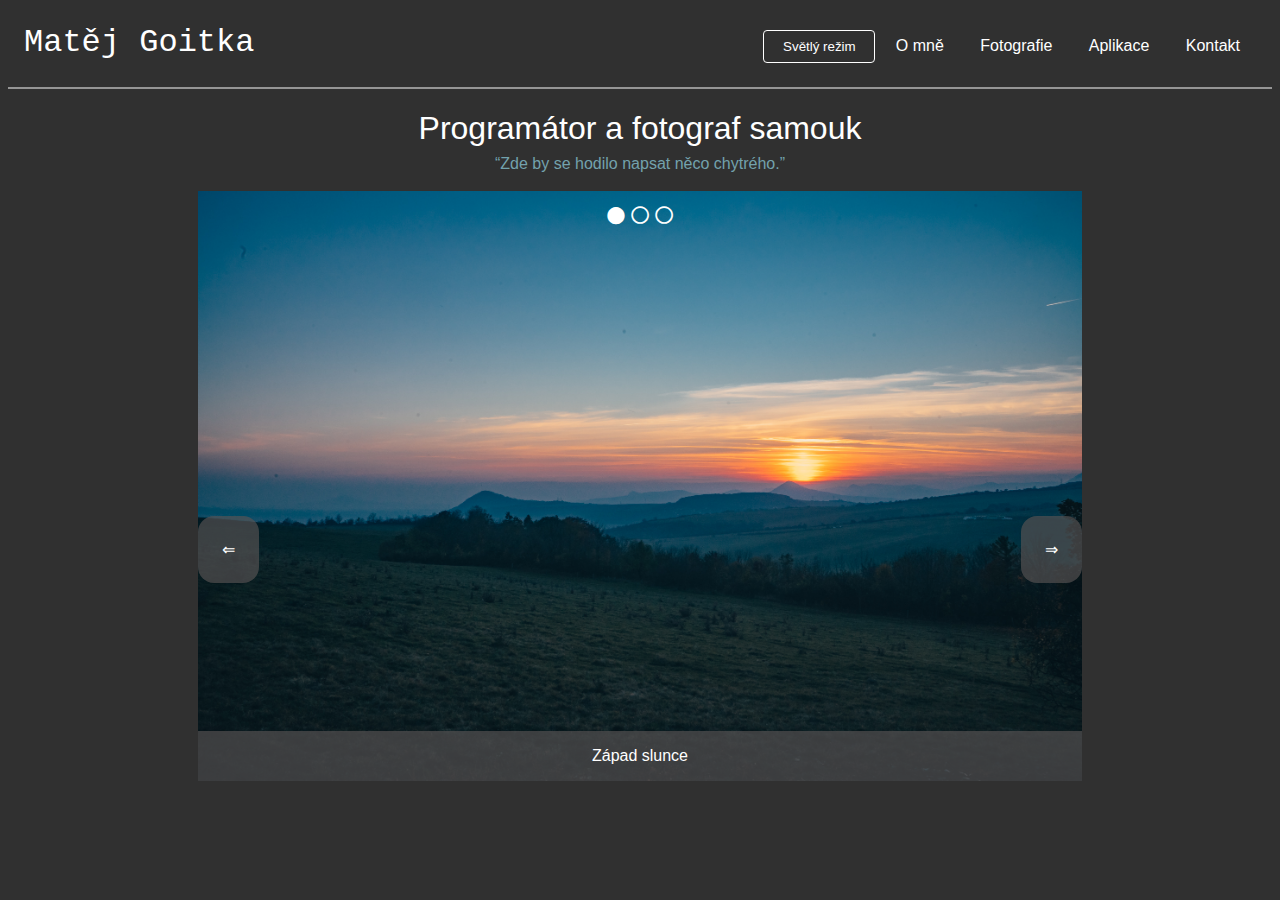
<file: index.html>
<html>
    <head>
        <title>Matěj Goitka</title>
        <meta lang="cs">
        <meta charset="utf-8">
        <link rel="stylesheet" href="stylesheet.css">
         <meta name="viewport" content="width=device-width, initial-scale=1.0"> 
        <script type="text/javascript" defer src="darkmode.js"></script>           
        <script type="text/javascript" defer>/* Toggle between adding and removing the "responsive" class to topnav when the user clicks on the icon */
function myFunction() {
  var x = document.getElementById("navbar");
  if (x.className === "topnav") {
    x.className += " responsive";
  } else {
    x.className = "topnav";
  }
} 
    </script>
<!--        <script type="text/javascript" defer src="slideshow.js"></script>-->
        <script type="text/javascript" defer src="new-slideshow.js"></script>
        <script type="text/javascript" defer src="logo-animation.js"></script>        
    </head>
    <body>
<!--NAVBAR        -->
    <navbar id="navbar" class="topnav">
    <a id="logo" href="goitbit.github.io">Matěj Goitka|</a>
    <div id="options">
    <button id="darkmodeSwitch">Světlý režim</button>  
        <a href="javascript:void(0);" class="icon" id="taikon" onclick="myFunction()">≡</a>      
     <a href="about">O mně</a>
     <a href="photos">Fotografie</a>
     <a href="apps">Aplikace</a>    
     <a href="contact">Kontakt</a>
    </div>
     </navbar>            
    <hr>    
<!--OBSAH        -->
    <section id="intro" class="fade">
    <h1 style="font-weight: 500; font-size:2rem; margin-bottom:0.5rem;">Programátor a fotograf samouk</h1>
    <q class="quote">Zde by se hodilo napsat něco chytrého.</q>    
    </section>
        <br>
        
    <div id="slajdshow">
    <div id="slajdoverlay"></div>
    <p id="slajddescription"></p> 
    <div id="slajdcircles">●○○</div>
<!--
    <img id="slajdimg" src="img1.jpg">
    <img src="img2.jpg" class="hideimg">
    <img src="img3.jpg" class="hideimg">     
-->
    <div id="arrows">
    <a id="leftarrow">⇐</a>
    <a id="rightarrow">⇒</a>
    </div>
    </div>
        
    </body>
</html>
</file>
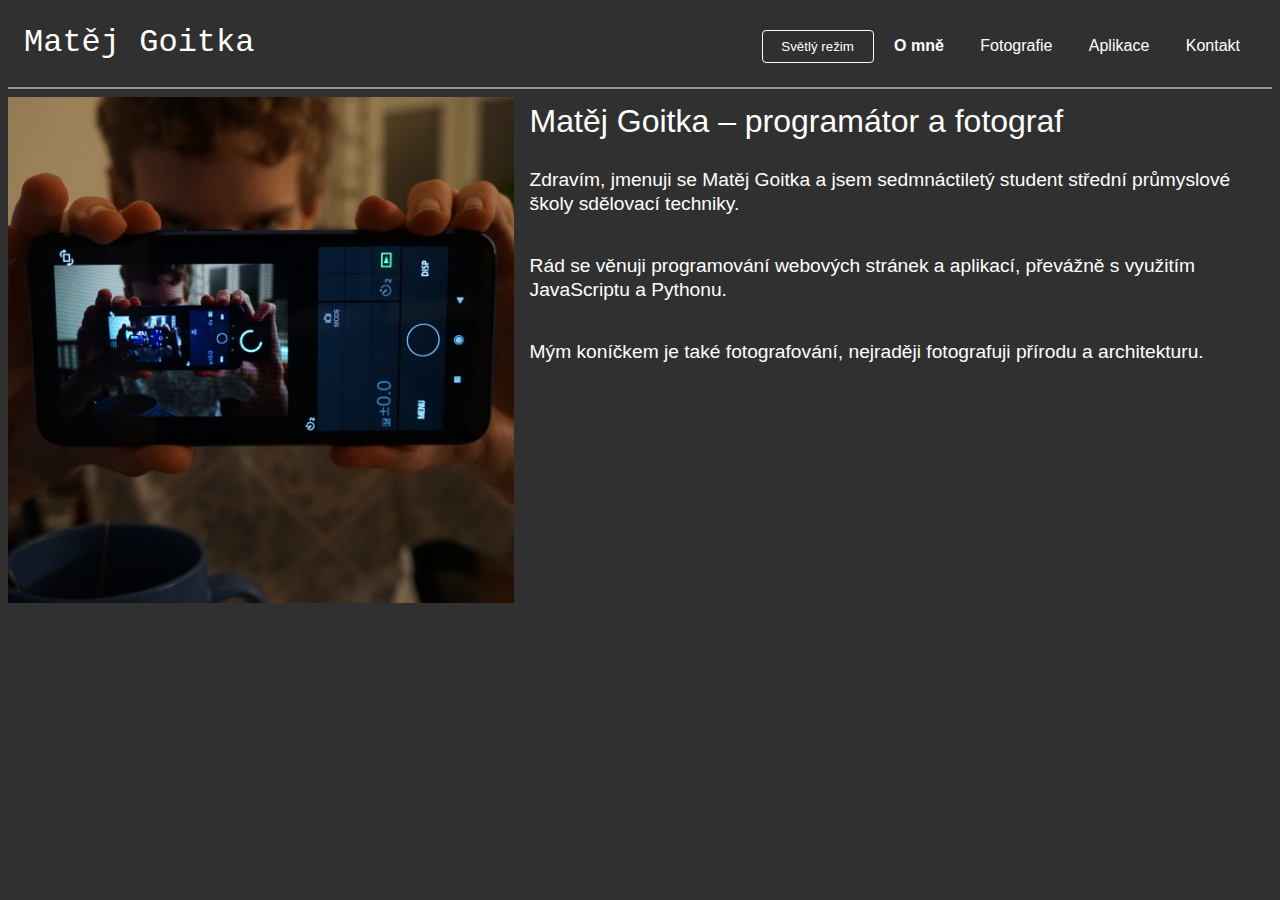
<file: about.html>
<html>
    <head>
        <title>Matěj Goitka</title>
        <meta lang="cs">
        <meta charset="utf-8">
        <link rel="stylesheet" href="stylesheet.css">
         <meta name="viewport" content="width=device-width, initial-scale=1.0"> 
        <script type="text/javascript" defer src="darkmode.js"></script>          
        <script type="text/javascript" defer>/* Toggle between adding and removing the "responsive" class to topnav when the user clicks on the icon */
function myFunction() {
  var x = document.getElementById("navbar");
  if (x.className === "topnav") {
    x.className += " responsive";
  } else {
    x.className = "topnav";
  }
} </script>
<!--        <script type="text/javascript" defer src="slideshow.js"></script>-->
<!--        <script type="text/javascript" defer src="new-slideshow.js"></script>-->
        <script type="text/javascript" defer src="logo-animation.js"></script>          
    </head>
    <body>
<!--NAVBAR        -->
    <navbar id="navbar" class="topnav">
    <a id="logo" href="goitbit.github.io">Matěj Goitka|</a>
    <div id="options">
    <button id="darkmodeSwitch">Světlý režim</button>       
        <a href="javascript:void(0);" class="icon" id="taikon" onclick="myFunction()">≡</a>
     <a href="about" style="color:var(--font-color); font-weight: bold;">O mně</a>
     <a href="photos">Fotografie</a>
     <a href="apps">Aplikace</a>        
     <a href="#contact">Kontakt</a>
    </div>
     </navbar>            
    <hr>    
<!--OBSAH        -->
    <section id="aboutbox" class="fade">
    <img src="me2.jpg" id="mephoto">
    <div id="metextcontainer">
    <h1 id="meheadline">Matěj Goitka – programátor a fotograf</h1>
    <p>Zdravím, jmenuji se Matěj Goitka a jsem sedmnáctiletý student střední průmyslové školy sdělovací techniky.</p>
    <p>Rád se věnuji programování webových stránek a aplikací, převážně s využitím JavaScriptu a Pythonu.</p>
    <p>Mým koníčkem je také fotografování, nejraději fotografuji přírodu a architekturu.</p>
    </div>
    </section>
        
    </body>
</html>
</file>
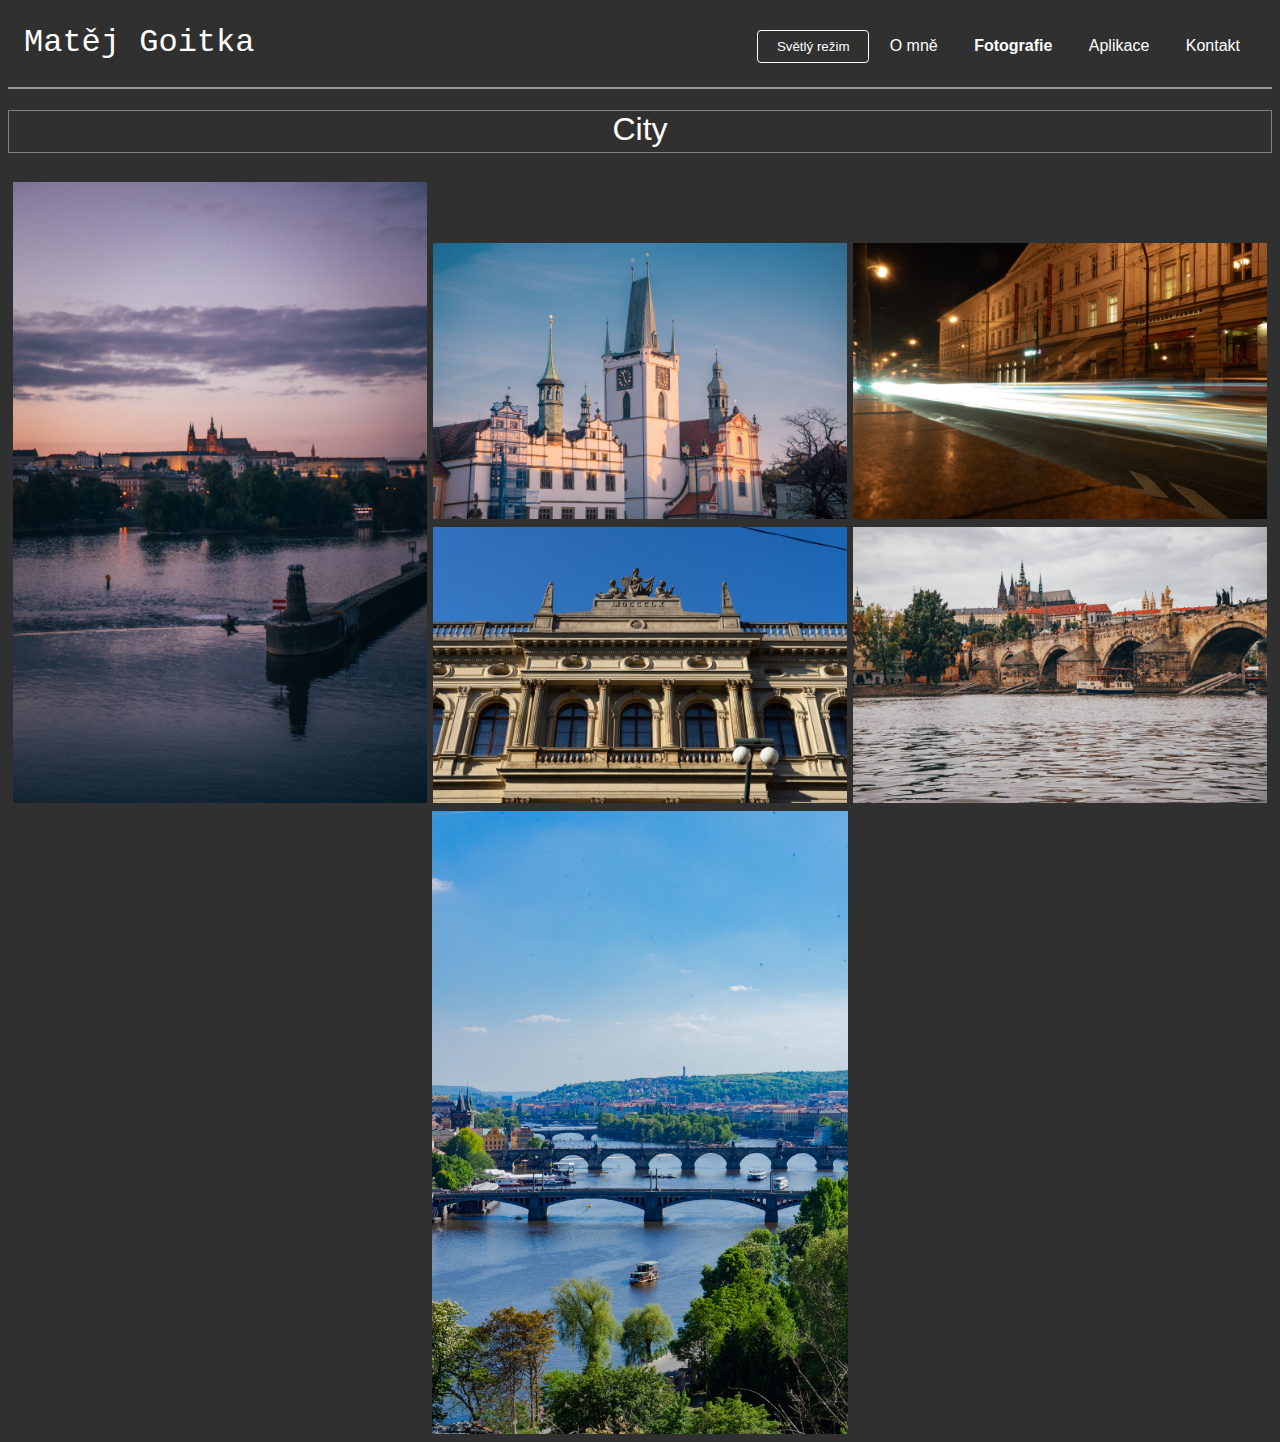
<file: city.html>
<!DOCTYPE html>
<html>
    <head>
        <title>Matěj Goitka</title>
        <meta lang="cs">
        <meta charset="utf-8">
        <link rel="stylesheet" href="stylesheet.css">
         <meta name="viewport" content="width=device-width, initial-scale=1.0"> 
        <script type="text/javascript" defer src="darkmode.js"></script>         
        <script type="text/javascript" defer>/* Toggle between adding and removing the "responsive" class to topnav when the user clicks on the icon */
function myFunction() {
  var x = document.getElementById("navbar");
  if (x.className === "topnav") {
    x.className += " responsive";
  } else {
    x.className = "topnav";
  }
} </script>
<!--        <script type="text/javascript" defer src="slideshow.js"></script>-->
<!--        <script type="text/javascript" defer src="new-slideshow.js"></script>-->
        <script type="text/javascript" defer type="module" src="modal.js"></script>
        <script type="text/javascript" defer src="logo-animation.js"></script>
    </head>
    <body>
<!--NAVBAR        -->
    <navbar id="navbar" class="topnav">
    <a id="logo" href="goitbit.github.io">Matěj Goitka|</a>
    <div id="options">
    <button id="darkmodeSwitch">Světlý režim</button>         
        <a href="javascript:void(0);" class="icon" id="taikon" onclick="myFunction()">≡</a>
     <a href="about">O mně</a>
     <a href="photos" style="color:var(--font-color); font-weight: bold;">Fotografie</a>
     <a href="apps">Aplikace</a>           
     <a href="#contact">Kontakt</a>
    </div>
     </navbar>            
    <hr>    
<!--OBSAH        -->
      
    <!-- FOTOGALERIE        -->
    <section id="photogallery" class="fade">
    <h1 id="genreheadline">City</h1>    
    <div class="fotorow">
        <div class="fotocolumn">
    <img src="img4-mini.jpg" class="trymodal" onclick="openModal(0);">
        </div>
        <div class="fotocolumn">
    <img src="img6-mini.jpg" class="trymodal" onclick="openModal(1);"> 
    <img src="img8-mini.jpg"  class="trymodal" onclick="openModal(2);">
        </div>
        <div class="fotocolumn">
        <img src="img7-mini.jpg" class="trymodal" onclick="openModal(3);"> 
        <img src="img9-mini.jpg" class="trymodal" onclick="openModal(4)">   
        </div>
        </div>
        <div class="fotorow">
        <div class="fotocolumn">
        <img src="img5-mini.jpg" class="trymodal" onclick="openModal(5)">    
        </div>    
    </div>    
    </section>    
        
    <!-- MODAL Galerie    -->
        <div id="modalthing">
    <div id="modalarrows">
    <a id="leftarrow">⇐</a>
    <a id="rightarrow">⇒</a>
    </div>
    <span id="modalcross">X</span>    
    </div>    
        
    </body>
</html>
</file>
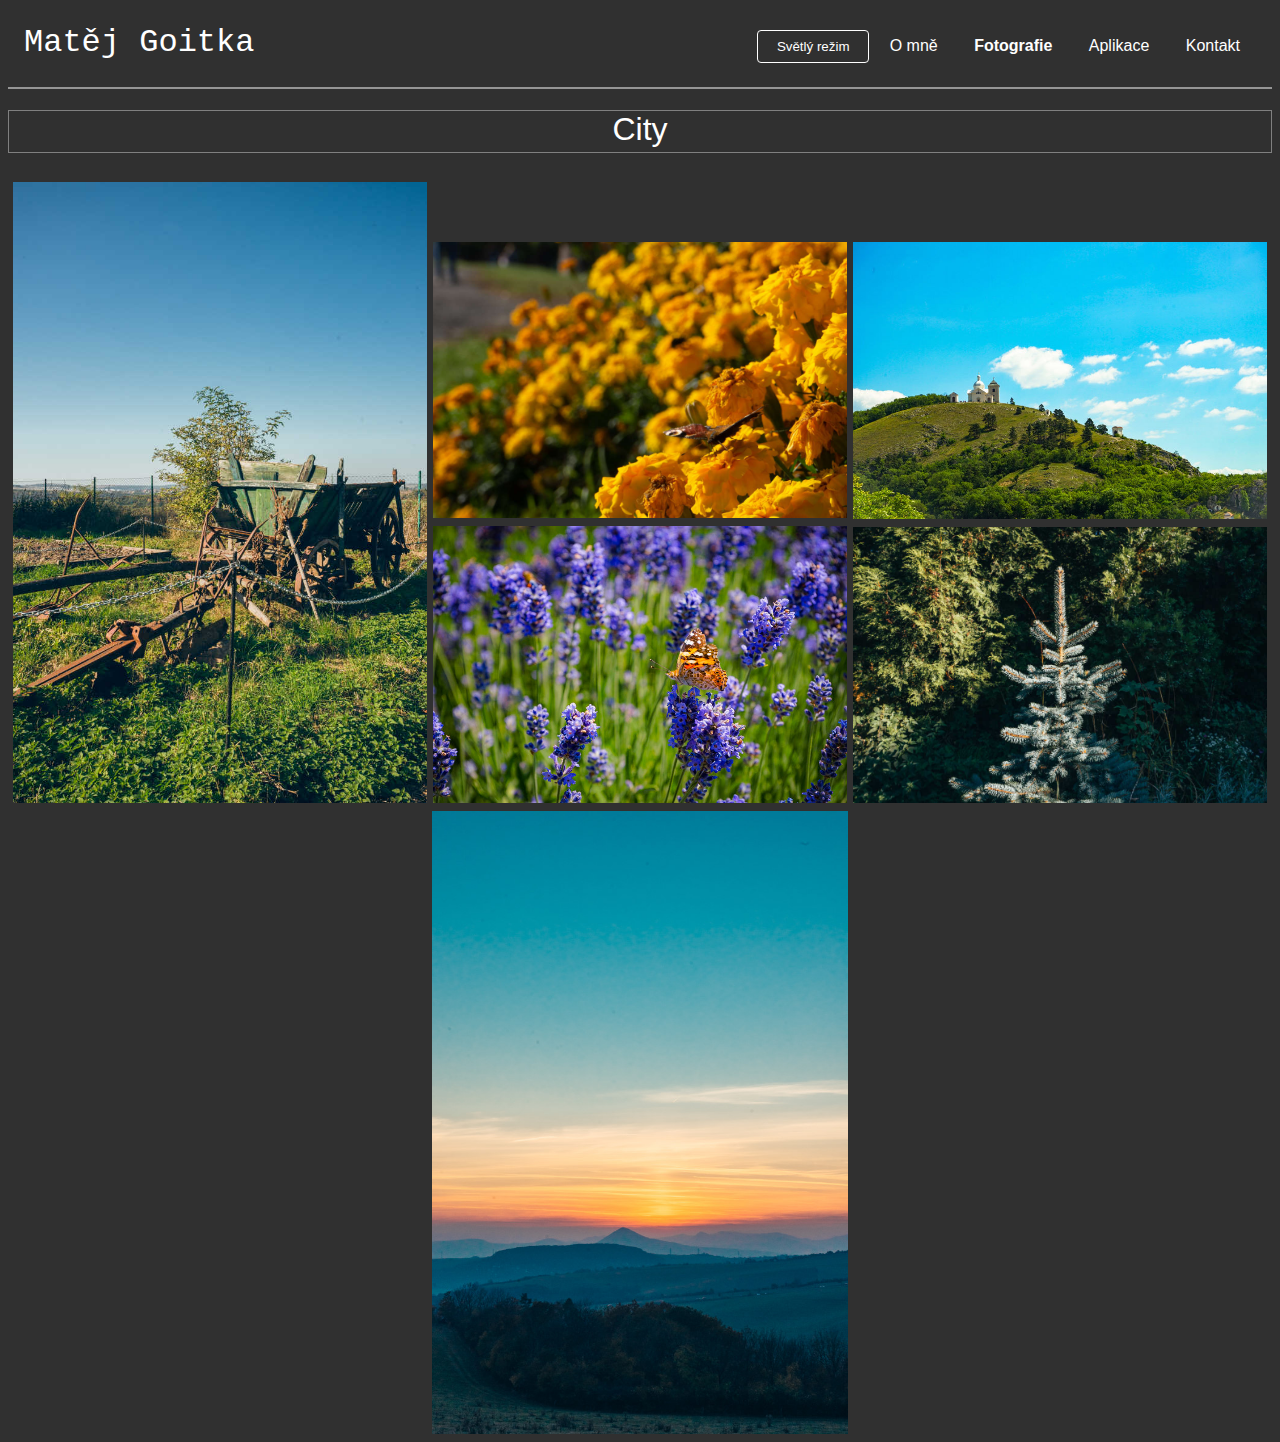
<file: nature.html>
<!DOCTYPE html>
<html>
    <head>
        <title>Matěj Goitka</title>
        <meta lang="cs">
        <meta charset="utf-8">
        <link rel="stylesheet" href="stylesheet.css">
         <meta name="viewport" content="width=device-width, initial-scale=1.0"> 
        <script type="text/javascript" defer src="darkmode.js"></script>         
        <script type="text/javascript" defer>/* Toggle between adding and removing the "responsive" class to topnav when the user clicks on the icon */
function myFunction() {
  var x = document.getElementById("navbar");
  if (x.className === "topnav") {
    x.className += " responsive";
  } else {
    x.className = "topnav";
  }
} </script>
<!--        <script type="text/javascript" defer src="slideshow.js"></script>-->
<!--        <script type="text/javascript" defer src="new-slideshow.js"></script>-->
        <script type="text/javascript" defer type="module" src="modal.js"></script>
        <script type="text/javascript" defer src="logo-animation.js"></script>
    </head>
    <body>
<!--NAVBAR        -->
    <navbar id="navbar" class="topnav">
    <a id="logo" href="goitbit.github.io">Matěj Goitka|</a>
    <div id="options">
    <button id="darkmodeSwitch">Světlý režim</button>         
        <a href="javascript:void(0);" class="icon" id="taikon" onclick="myFunction()">≡</a>
     <a href="about">O mně</a>
     <a href="photos" style="color:var(--font-color); font-weight: bold;">Fotografie</a>
     <a href="apps">Aplikace</a>           
     <a href="#contact">Kontakt</a>
    </div>
     </navbar>            
    <hr>    
<!--OBSAH        -->
      
    <!-- FOTOGALERIE        -->
    <section id="photogallery" class="fade">
    <h1 id="genreheadline">City</h1>    
    <div class="fotorow">
        <div class="fotocolumn">
    <img src="img16-mini.jpg" class="trymodal" onclick="openModal(0);">
        </div>
        <div class="fotocolumn">
    <img src="img10-mini.jpg" class="trymodal" onclick="openModal(1);"> 
    <img src="img11-mini.jpg"  class="trymodal" onclick="openModal(2);">
        </div>
        <div class="fotocolumn">
        <img src="img12-mini.jpg" class="trymodal" onclick="openModal(3);"> 
        <img src="img3-mini.jpg" class="trymodal" onclick="openModal(4)">   
        </div>
        </div>
        <div class="fotorow">
        <div class="fotocolumn">
        <img src="img15-mini.jpg" class="trymodal" onclick="openModal(5)">         
        </div>    
    </div>    
    </section>    
        
    <!-- MODAL Galerie    -->
        <div id="modalthing">
    <div id="modalarrows">
    <a id="leftarrow">⇐</a>
    <a id="rightarrow">⇒</a>
    </div>
    <span id="modalcross">X</span>    
    </div>    
        
    </body>
</html>
</file>
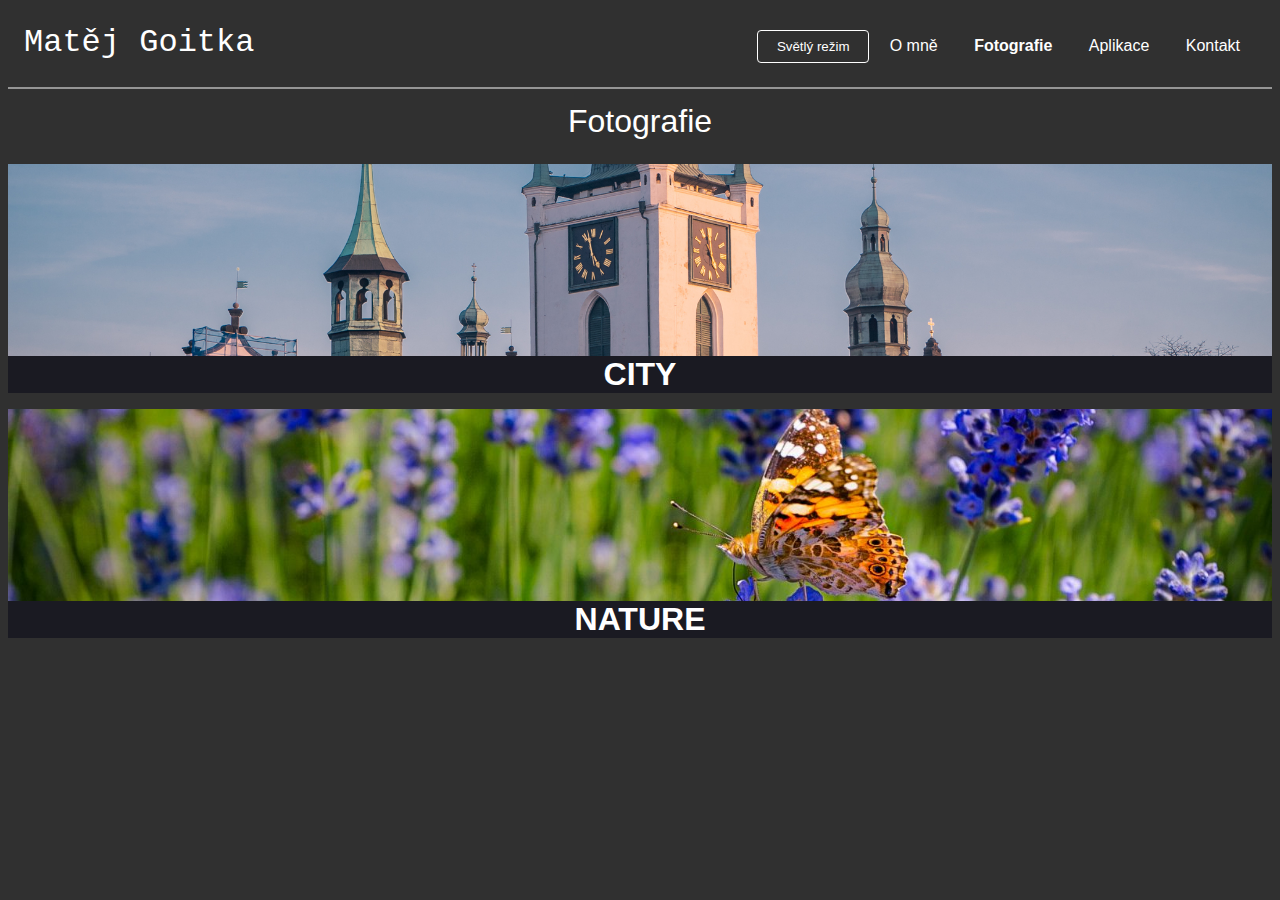
<file: photos.html>
<html>
    <head>
        <title>Matěj Goitka</title>
        <meta lang="cs">
        <meta charset="utf-8">
        <link rel="stylesheet" href="stylesheet.css">
         <meta name="viewport" content="width=device-width, initial-scale=1.0"> 
        <script type="text/javascript" defer src="darkmode.js"></script>         
        <script type="text/javascript" defer>/* Toggle between adding and removing the "responsive" class to topnav when the user clicks on the icon */
function myFunction() {
  var x = document.getElementById("navbar");
  if (x.className === "topnav") {
    x.className += " responsive";
  } else {
    x.className = "topnav";
  }
}                     
        
</script>
<!--        <script type="text/javascript" defer src="slideshow.js"></script>-->
<!--        <script type="text/javascript" defer src="new-slideshow.js"></script>-->
        <script type="text/javascript" defer src="logo-animation.js"></script>       
    </head>
    <body>
<!--NAVBAR        -->
    <navbar id="navbar" class="topnav">
    <a id="logo" href="goitbit.github.io">Matěj Goitka|</a>
    <div id="options">
        <button id="darkmodeSwitch" content="Režim">Světlý režim</button>    
    <a href="javascript:void(0);" class="icon" id="taikon" onclick="myFunction()">≡</a>
     <a href="about">O mně</a>
     <a href="photos" style="color:var(--font-color); font-weight: bold;">Fotografie</a>
     <a href="apps">Aplikace</a>           
     <a href="#contact">Kontakt</a>
    </div>
     </navbar>            
    <hr>    
<!--OBSAH        -->
    <section class="fotobox fade">
    <h1 class="fotoheadline">Fotografie</h1>
        
    <a href="city" class="genrebox">
    <img src="img6-cropped.jpg" class="genrefoto">        
    <span class="genrecaption">CITY</span>    
    </a>
        
    <a href="nature" class="genrebox">
    <img src="img11-cropped.jpg" class="genrefoto">        
    <span class="genrecaption">NATURE</span>    
    </a>        
    </section>
                
        
    </body>
</html>
</file>
<file: stylesheet.css>
:root {
    --font-color: #ffffff;
    --font-decoration-color: #73a2ad;
    --bg-color: #303030;
    --box-color: #1a1a22;
    --box-hover-color: #202044;
}

[data-theme="light"] {
    --font-color: #000000;
    --font-decoration-color: #666666;
    --bg-color: #cbcbcb;
    --box-color: #9d9d9d;
    --box-hover-color: #758296;
}

[data-theme="dark"] {
    --font-color: #ffffff;
    --font-decoration-color: #73a2ad;
    --bg-color: #303030;
    --box-color: #1a1a22;
    --box-hover-color: #202044;    
}



body {
    transition: 0.5s;
    background-color: var(--bg-color);
    font-family: helvetica, arial, sans-serif;
    color: var(--font-color);
}

#logo {
    font-size: 2rem;
    font-family: courier new, monospace;
    padding: 1rem;
}

navbar {
    display: flex;
    justify-content: space-between;
    align-items: baseline;
}

#options {
    padding: 1rem;
}

#options a {
    padding: 1rem;
}

a {
  color: var(--font-color);
  text-decoration: none;
}

a:hover {
    text-decoration: underline;
}


hr {
    border: 0.1px solid #959595;
}

#darkmodeSwitch {
    border: 1px solid;
    border-radius: 0.25rem;
    width: 7rem;
}
/* NAVBAR ČORKNUTÝ KÓD*/

/* Hide the link that should open and close the topnav on small screens */
#navbar .icon {
  display: none;
}

 /* When the screen is less than 600 pixels wide, hide all links, except for the first one ("Home"). Show the link that contains should open and close the topnav (.icon) */
@media screen and (max-width: 800px) {
  #options a {display: none;}
  #options a.icon {
    display: block ;
    margin-right: 0px;
  }
}

/* The "responsive" class is added to the topnav with JavaScript when the user clicks on the icon. This class makes the topnav look good on small screens (display the links vertically instead of horizontally) */
@media screen and (max-width: 800px) {
  navbar.responsive {position: relative;}

  navbar.responsive a {
    display: block !important;
  }
    
    
} 

 

/*VLASTNÍ KÓD*/

button {
    border: 1px solid;
    border-radius: 0.25rem;
    background-color: var(--bg-color);
    color: var(--font-color);
    padding: 0.5rem;
}

button:hover {
    cursor: pointer;
}

#intro {
    text-align: center;
}

#slajdshow {
    width: 70%;
    position: relative;
    margin-left: auto;
    margin-right: auto;
}

.fade {
    animation-name: fade;
    animation-duration: 1.5s;
}

@keyframes fade {
  from {opacity: .4}
  to {opacity: 1}
}

#slajddescription {
    bottom: 0;
    width: 100%;
    background-color: #585454a8;
    position: absolute;
    margin: 0;
    color: white;
    text-align: center;
    padding-top: 1rem;
    padding-bottom: 1rem;
    z-index: 3;
}

#slajdoverlay {
    width: 100%;
    height: 100%;
    background-color: rgb(255 255 255 / 0%);
    transition: background-color 1s ease;
    position:absolute;    
    display:none;
}

#slajdimg {
    display: block;
    max-width: 100%;
    margin-left: auto;
    margin-right: auto;
    transition: display 0.5s ease;
}

.slideimg {
    display: none;
    max-width: 100%;
    margin-left: auto;
    margin-right: auto;
    transition: filter 0.5s ease;
}



#arrows a {   
    position: absolute;
    top: 55%;
    padding: 1.5rem;
    background-color: #585454a8;
    color: white;
    border-radius: 1rem;
    -webkit-user-select: none; 
    -moz-user-select: none; 
    -ms-user-select: none; 
    user-select: none;
    z-index: 3;
}

#arrows a:hover {
    background-color: black;
    transition: background-color 0.5s ease;
    cursor: pointer;
}

#modalarrows a {   
    position: absolute;
    top: 55%;
    padding: 1.5rem;
    font-size:3rem;
    color: white;
    border-radius: 1rem;
    -webkit-user-select: none; 
    -moz-user-select: none; 
    -ms-user-select: none; 
    user-select: none;
    z-index: 6;
}

#modalarrows a:hover {
    background-color: #57575757;
    transition: background-color 0.2s ease;
    cursor: pointer;
    text-decoration: none;
}

#modalarrows a:active {
    background-color: #57575700;
    transition: background-color 0.2s ease;
    cursor: pointer;
    text-decoration: none;
}


#leftarrow {
    left:0;
}

#rightarrow {
    right:0;
}

#slajdcircles {
    text-align: center;
    position: absolute;
    width: 100%;
    color: white;
    font-size: 2.5rem;
    -webkit-user-select: none; 
    -moz-user-select: none; 
    -ms-user-select: none; 
    user-select: none;
    z-index: 2;
}

.hideimg {
    display:none;
    position:absolute;
}




@media screen and (max-width: 800px) {
    #slajdshow {
        width: 100%;
        max-width: 100%;
    }
    #arrows a{
    padding:2%;    
    }
    #leftarrow {
    left:0%;
    }
    #rightarrow {
    right: 0%;
    }
    #slajddescription {
    padding-top: 0.5rem;
    padding-bottom: 0.5rem;  
    }
    #slajdcircles {
    font-size: 1.5rem;
    }
    #logo {
    max-width: 14rem;
    }
    
    /* O MNĚ STRÁNKA  */
    
    #mephoto {
    max-width: 80% !important;
    margin-left: auto;
    margin-right: auto;
    display: block;
    float:none !important;
    }
    
    #metextcontainer {
    float: none !important;
    width: 100% !important;
    text-align: center;
    }
    
    #meheadline {
    padding-left: 0 !important;
    float: none !important;
    }
    
    #metextcontainer p {
    float: none !important;
    padding-left:0 !important;
    }
    
    
    
}

.quote {
    color: var(--font-decoration-color);
}

#mephoto {
max-width: 40%;
float:left;

} 

#meheadline {
    font-weight: 500;
    font-size: 2rem;
    margin-bottom: 0.5rem;
    float: left;
    margin-top:0.4rem;
    padding-left: 1rem;
    width: 100%;
}

#metextcontainer p {
    float:left;
    padding-left:1rem;
    font-size: 1.2rem;
    line-height: 1.5rem;
}

#metextcontainer {
    float:right;
    width:60%;
}

#metextcontainer br {
    line-height: 2rem;
}

.trymodal {
    width:25%;
}

.trymodal:hover {
    cursor: pointer;
}


.modalimg {
  margin: auto;
  display: block;
  max-width: 100%;
  max-height: 100%;
  position: absolute;
  top: 0; bottom: 0; left: 0; right: 0;
  animation-name: zoom;
  animation-duration: 0.6s;
  z-index: 5;    
}

@keyframes zoom {
  from {transform:scale(0); opacity: .01}
  to {transform:scale(1); opacity: 1;}
}

.modalfade {
 animation-name: modalfade !important;
 animation-duration: 0.9s !important;
}

@keyframes modalfade {
    from {filter:brightness(0)}
    to { filter:brightness(1)}
}

#modalcross {
    font-size: 2rem;
    right: 1rem;
    position: absolute;
    color: white;
    -webkit-user-select: none; 
    -moz-user-select: none; 
    -ms-user-select: none; 
    user-select: none;
    transition: color 0.5s ease;
    z-index: 8;
}

#modalcross:hover {
    color: #b1b1b1;
    cursor: pointer;
}

#modalthing {
    display:none;
    height: 100%;
    width: 100%;
    background-color: rgba(0, 0, 0, 0.5);
    z-index: 1;
    left: 0;
    top: 0;
    position:fixed;
}


/*ČORKNUTÝ KÓD FOTO ALBUM*/


.fotorow {
    display: flex;
    flex-wrap: wrap;
    padding: 0 2px;
    align-items: flex-end;
    flex-direction: row;
    justify-content: center;
    align-content: center;
}

/* Create four equal columns that sits next to each other */
.fotocolumn {
    flex: 32%;
    max-width: 33%;
    padding: 0px 3px;
}

.fotocolumn img {
  margin-top: 8px;
  vertical-align: middle;
  width: 100%;
}

/* Responsive layout - makes a two column-layout instead of four columns */
@media screen and (max-width: 800px) {
  .fotocolumn {
    flex: 50%;
    max-width: 50%;
  }
}

/* Responsive layout - makes the two columns stack on top of each other instead of next to each other */
@media screen and (max-width: 600px) {
  .fotocolumn {
    flex: 100%;
    max-width: 100%;
  }
}

/*VLASTNÍ KÓD FOTO STRÁNKA*/

.fotobox {
        width: 100%;
    display: flex;
    flex-direction: column;
    flex-wrap: wrap;
    align-content: center;
    justify-content: center;
    align-items: center;
}

.fotoheadline {
        font-weight: 500;
    font-size: 2rem;
    margin-bottom: 1.5rem;
    margin-top: 0.4rem;
}

.genrefoto {
    width: 100%;
    height: 12rem;
    object-position: center;
    object-fit: cover;
    filter: brightness(1);
    transition: filter 0.75s ease;    
}

.genrebox {
    display: flex;
    width: 100%;
    align-content: center;
    justify-content: center;
    flex-wrap: wrap;
    flex-direction: column;
    align-items: center;
    -webkit-user-select: none;
    -moz-user-select: none;
    -ms-user-select: none;
    user-select: none;
    padding-bottom: 1rem;
}

.genrebox:hover {
    cursor:pointer;
    text-decoration: none;
}

.genrebox:hover .genrefoto {
    filter: brightness(0.65);
}

.genrebox:hover .genrecaption {
    padding-bottom: 1rem;
    padding-top: 1rem;
}

.genrecaption {
    text-align: center;
    width: 100%;
    font-weight: bold;
    font-size: 2rem;
    background-color: var(--box-color);
    padding-bottom:0;
    padding-top:0;
    transition: padding-bottom 0.75s ease, padding-top 0.75s ease;
}

#genreheadline {
    text-align: center;
    font-weight: 500;
    border: 1px solid gray;
    padding-bottom: 0.2rem;
}

/*APLIKACE*/

#appsection {
	margin-top: 2rem;
	display: flex;
	justify-content: space-around;
	flex-wrap: wrap;
	align-items: flex-start;
}

#appimg {
	display: block;
	margin-left: auto;
	margin-right: auto;
	margin-bottom: 0.5rem;
	transition: 0.5s;
	filter: brightness(0.75);
	height: 20rem;
	max-width: 100%;
}


#appbox {
	/* border: 1px solid black; */
	border-radius: 20px;
	width: 33rem;
	padding: 1rem;
	text-align: center;
	transition: 0.5s;
	margin-bottom: 1rem;
	position: relative;
	background-color: var(--box-color);
}

.techlogo { 
  max-height: 3rem;
  top: -2%;
  left: -2%;
  position: absolute;
  filter:saturate(0);
  transition: 0.5s;
}

#appbox:hover {
  background-color: var(--box-hover-color);
  cursor: pointer;
}

#appbox:hover .techlogo {
    filter:saturate(1);
}

#appbox:hover #appimg {
    filter:brightness(1);
}

@media screen and (max-width: 800px) {
    #appbox {
    width: 85% !important;
    }
}

.justlink {
    all: unset;
}

.justlink:hover {
    text-decoration: none;
}
</file>
